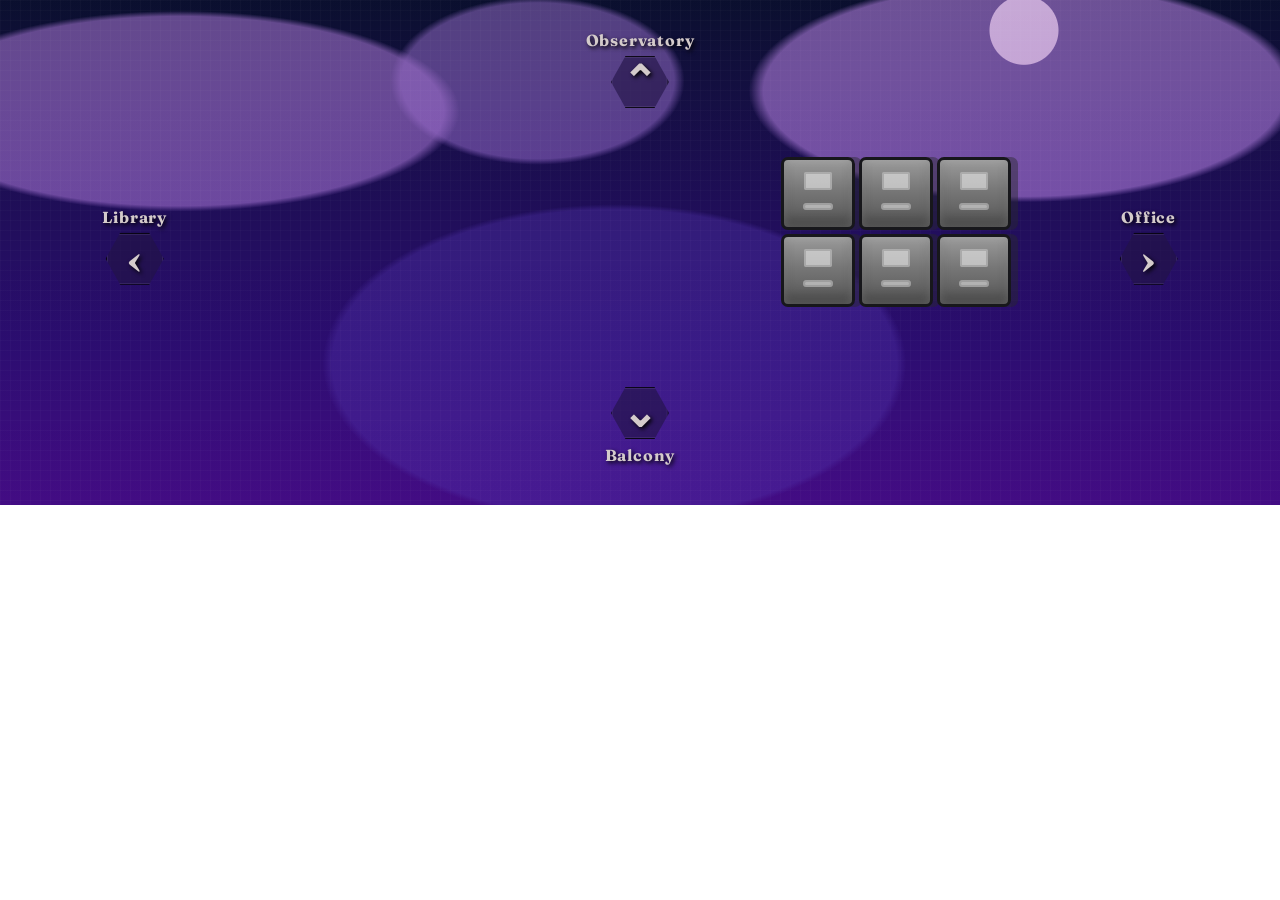
<file: rooms/archive/index.html>
<!DOCTYPE html>
<html lang="en">
<head>
  <meta charset="UTF-8" />
  <meta name="viewport" content="width=device-width, initial-scale=1.0" />
  <title>AFIJ Archive Room</title>
  <link rel="stylesheet" href="archive.css" />
</head>
<body>

<div id="archive-room">
  <div class="archive-bg"></div>

  <!-- Change href values to your real Carrd anchors/pages. -->
<!-- Library -->
<a href="#library" target="_top" class="room-nav nav-left" aria-label="Go to Library">
  <span class="nav-label">Library</span>
  <span class="hex">‹</span>
</a>

<!-- Office -->
<a href="#office" target="_top" class="room-nav nav-right" aria-label="Go to Office">
  <span class="nav-label">Office</span>
  <span class="hex">›</span>
</a>

<!-- Observatory -->
<a href="#observatory" target="_top" class="room-nav nav-up" aria-label="Go to Observatory">
  <span class="nav-label">Observatory</span>
  <span class="hex">⌃</span>
</a>

<!-- Balcony -->
<a href="#balcony" target="_top" class="room-nav nav-down" aria-label="Go to Balcony">
  <span class="hex">⌄</span>
  <span class="nav-label">Balcony</span>
</a>

  <!-- Drawer order: Leona > Monochrome > Kovi / Ben > Synopsis > Oliver -->
  <div class="filing-cabinet" aria-label="Archive Filing Cabinet">
    <button class="drawer" onclick="AFIJArchive.openModal('drawer_leona')" aria-label="Open Leona file"></button>
    <button class="drawer" onclick="AFIJArchive.openModal('drawer_monochrome')" aria-label="Open Monochrome file"></button>
    <button class="drawer" onclick="AFIJArchive.openModal('drawer_kovi')" aria-label="Open Kovi file"></button>
    <button class="drawer" onclick="AFIJArchive.openModal('drawer_ben')" aria-label="Open Ben file"></button>
    <button class="drawer" onclick="AFIJArchive.openModal('drawer_synopsis')" aria-label="Open Case Summary"></button>
    <button class="drawer" onclick="AFIJArchive.openModal('drawer_oliver')" aria-label="Open Oliver file"></button>
  </div>
</div>

<!-- MODAL STORAGE -->

<div id="drawer_synopsis" class="modal-app">
  <div class="overlay" onclick="AFIJArchive.closeModal('drawer_synopsis')"></div>
  <div class="modal">
    <h2>CASE SUMMARY</h2>
    <p><strong>A Flight in June</strong></p>
    <p>In a dying world of cogs and gears where gods fade when forgotten, a pair of twin detectives leave their quiet hometown to investigate a nationwide string of disappearances.</p>
    <p>The deeper they dig into the towering city of Monochrome, the more they uncover a sickness turning people into brass from the inside out, a criminal underworld that seems to know more than it should, and traces of a forgotten god who may still be alive.</p>
    <p>Along the way they cross paths with a wanted criminal who treats life like a stage play, an undercover mafia boss who can manipulate time, ancient spirits from Welsh folklore, and a mystery that reaches far beyond the missing persons case they came to solve.</p>
    <hr>
    <p>Some stories are about finding the truth. This one is about what the world chooses to remember.</p>
    <p>Nothing is permanent. Seasons change, cities crumble, and even gods can fade into myth. Yet despite everything, the world continues to turn.</p>
    <span onclick="AFIJArchive.closeModal('drawer_synopsis')" class="close-btn">CLOSE FILE</span>
  </div>
</div>

<div id="drawer_kovi" class="modal-app">
  <div class="overlay" onclick="AFIJArchive.closeModal('drawer_kovi')"></div>
  <div class="modal">
    <h2>FILE: PHOENIX</h2>
    <p><strong>Kovion “Kovi” Starling</strong></p>
    <p>Information broker. Wanted criminal. Professional liar. Kovi is known throughout Monochrome for his disguises, false names, impossible luck, and a smile that usually means someone else is already losing.</p>
    <p>Behind the theatrics is a sharp mind and a survivor's instinct. He treats life like a stage play, always performing, always adapting, but the act becomes harder to maintain whenever someone notices the truth beneath the performance.</p>
    <hr>
    <p><em>"Everyone wears a mask. Mine just happens to be prettier."</em></p>
    <p><em>"I had a much better quote here before somebody got offended."</em></p>
    <span onclick="AFIJArchive.closeModal('drawer_kovi')" class="close-btn">CLOSE FILE</span>
  </div>
</div>

<div id="drawer_ben" class="modal-app">
  <div class="overlay" onclick="AFIJArchive.closeModal('drawer_ben')"></div>
  <div class="modal">
    <h2>FILE: BENJAMIN FRIEST</h2>
    <p><strong>Detective of Veridia</strong></p>
    <p>Warm, reckless, and dangerously kind, Benjamin has a gift for reaching people others overlook. His easygoing nature often hides how seriously he takes every case placed in front of him.</p>
    <p>Ben believes people are worth trusting until proven otherwise. He throws himself into problems without hesitation, guided more by empathy than caution, and refuses to leave anyone behind if he can help it.</p>
    <hr>
    <p><em>"I'd rather get hurt helping someone than walk away wondering if I could've."</em></p>
    <span onclick="AFIJArchive.closeModal('drawer_ben')" class="close-btn">CLOSE FILE</span>
  </div>
</div>

<div id="drawer_leona" class="modal-app">
  <div class="overlay" onclick="AFIJArchive.closeModal('drawer_leona')"></div>
  <div class="modal">
    <h2>FILE: LEONA FRIEST</h2>
    <p><strong>Detective of Veridia</strong></p>
    <p>Logical, observant, and far less cold than she appears, Leona follows evidence where others follow fear. She notices what people hide, what rooms remember, and what her brother is absolutely about to do wrong.</p>
    <p>Though often reserved, Leona cares deeply about the people around her. She values honesty, precision, and patience, preferring facts over assumptions and solutions over dramatics.</p>
    <hr>
    <p><em>"The truth exists whether we're comfortable with it or not."</em></p>
    <span onclick="AFIJArchive.closeModal('drawer_leona')" class="close-btn">CLOSE FILE</span>
  </div>
</div>

<div id="drawer_oliver" class="modal-app">
  <div class="overlay" onclick="AFIJArchive.closeModal('drawer_oliver')"></div>
  <div class="modal">
    <h2>CLASSIFIED FILE: OLIVER MORRIS</h2>
    <p><strong>Undercover Operative</strong></p>
    <p>Respected by detectives, feared by criminals, and avoided by informants, Oliver Morris operates deep within Monochrome’s criminal underworld under identities few people are allowed to question.</p>
    <p>Patient, disciplined, and difficult to read, Oliver has spent years learning how to disappear into a role. Beneath his calm exterior is someone fiercely dedicated to his work, willing to endure isolation if it means seeing a case through to the end.</p>
    <hr>
    <p><em>"The difference between a secret and a confession is usually time."</em></p>
    <span onclick="AFIJArchive.closeModal('drawer_oliver')" class="close-btn">CLOSE FILE</span>
  </div>
</div>

<div id="drawer_monochrome" class="modal-app">
  <div class="overlay" onclick="AFIJArchive.closeModal('drawer_monochrome')"></div>
  <div class="modal">
    <h2>CITY RECORDS: MONOCHROME</h2>
    <p><strong>Industrial Capital of Northshire</strong></p>
    <p>Monochrome is the largest city in the known world and the beating heart of industry, commerce, and innovation.</p>
    <p>Built upon towering coastal cliffs, the city grew upward rather than outward, eventually forming six immense layers stacked upon one another. As Monochrome expanded, wealth and influence rose with it.</p>
    <p>Connecting every layer is the Ascension, a colossal elevator network that carries citizens between the city's heights and depths. For many, it is a symbol of opportunity. For others, a reminder that not everyone is destined to reach the top.</p>
    <p>Beneath the brass towers and steam-powered marvels lies a city of secrets, corruption, and mysteries waiting to be uncovered.</p>
    <hr>
    <p><em>"The city is split into six layers. The rich live at the top, the poor live at the bottom, and the criminals live everywhere."</em> — K. Starling</p>
    <span onclick="AFIJArchive.closeModal('drawer_monochrome')" class="close-btn">CLOSE FILE</span>
  </div>
</div>

<script src="archive.js"></script>
</body>
</html>
</file>
<file: rooms/archive/archive.css>
@import url('https://fonts.googleapis.com/css2?family=Fraunces:opsz,wght@9..144,400;9..144,700&display=swap');

:root {
  --afij-text:#D4CBCB;
  --afij-line:rgba(212,203,203,.35);
  --afij-panel:rgba(10,10,15,.50);
}

* { box-sizing:border-box; }

html, body {
  margin:0;
  width:100%;
  min-height:100%;
  background:transparent;
  font-family:'Hetectives','Fraunces',serif;
}

#archive-room {
  position:relative;
  width:100%;
  height:505px;
  overflow:hidden;
  color:var(--afij-text);
  text-shadow:2px 2px 4px #000;
  background:
    linear-gradient(rgba(35,0,70,.05),rgba(70,0,135,.25)),
    radial-gradient(circle at 80% 6%,rgba(255,255,220,.85) 0 34px,transparent 35px),
    linear-gradient(180deg,#09102d 0%,#26106c 68%,#421083 100%);
}

.archive-bg {
  position:absolute;
  inset:0;
  background:
    radial-gradient(ellipse at 14% 22%,rgba(185,130,230,.65) 0 17%,transparent 18%),
    radial-gradient(ellipse at 42% 16%,rgba(180,130,235,.55) 0 13%,transparent 14%),
    radial-gradient(ellipse at 80% 18%,rgba(190,135,235,.7) 0 18%,transparent 19%),
    radial-gradient(ellipse at 48% 72%,rgba(80,50,170,.5) 0 30%,transparent 31%);
  opacity:.78;
}

#archive-room::after {
  content:"";
  position:absolute;
  inset:0;
  pointer-events:none;
  background-image:
    linear-gradient(rgba(255,255,255,.04) 1px,transparent 1px),
    linear-gradient(90deg,rgba(255,255,255,.04) 1px,transparent 1px);
  background-size:10px 10px;
  mix-blend-mode:screen;
  opacity:.5;
}

.room-nav {
  position:absolute;
  z-index:5;
  color:var(--afij-text);
  text-decoration:none;
  text-align:center;
  font-weight:700;
  letter-spacing:.05em;
}

.nav-label {
  display:block;
  margin-bottom:.35rem;
}

.hex {
  width:58px;
  height:52px;
  display:grid;
  place-items:center;
  margin:0 auto;
  clip-path:polygon(25% 0,75% 0,100% 50%,75% 100%,25% 100%,0 50%);
  background:rgba(35,20,70,.62);
  border:1px solid rgba(0,0,0,.75);
  box-shadow:0 0 14px rgba(0,0,0,.65), inset 0 0 0 1px rgba(255,255,255,.08);
  font-size:2.6rem;
  line-height:1;
  transition:transform .15s ease, filter .15s ease;
}

.room-nav:hover .hex {
  transform:scale(1.08);
  filter:brightness(1.12);
}

.nav-left { left:8%; top:41%; }
.nav-right { right:8%; top:41%; }
.nav-up { top:6%; left:50%; transform:translateX(-50%); }
.nav-down { bottom:8%; left:50%; transform:translateX(-50%); }
.nav-down .nav-label { margin-top:.35rem; margin-bottom:0; }

.filing-cabinet {
  position:absolute;
  z-index:4;
  right:21%;
  top:31%;
  width:230px;
  height:150px;
  display:grid;
  grid-template-columns:repeat(3,1fr);
  gap:4px;
}

.drawer {
  position:relative;
  cursor:pointer;
  border:3px solid #17171b;
  border-radius:7px;
  background:linear-gradient(180deg,#9a9a9a 0%,#777 45%,#555 100%);
  box-shadow:7px 0 0 rgba(40,40,45,.45), inset 0 0 10px rgba(255,255,255,.16), inset 0 -8px 12px rgba(0,0,0,.2);
}

.drawer::before {
  content:"";
  position:absolute;
  top:19%;
  left:50%;
  transform:translateX(-50%);
  width:28px;
  height:18px;
  border-radius:2px;
  background:rgba(230,230,230,.65);
  box-shadow:inset 0 0 0 2px rgba(120,120,120,.35);
}

.drawer::after {
  content:"";
  position:absolute;
  bottom:24%;
  left:50%;
  transform:translateX(-50%);
  width:30px;
  height:7px;
  border-radius:999px;
  background:rgba(210,210,210,.7);
  box-shadow:inset 0 0 0 2px rgba(120,120,120,.35);
}

.drawer:hover { filter:brightness(1.15); }

.modal-app {
  display:none;
  position:fixed;
  z-index:2147483647;
  inset:0;
  font-family:'Hetectives','Fraunces',serif;
  color:var(--afij-text);
  text-shadow:2px 2px 4px #000;
  text-align:center;
}

.overlay {
  position:fixed;
  inset:0;
  background:rgba(0,0,0,.75);
  backdrop-filter:blur(4px);
  -webkit-backdrop-filter:blur(4px);
}

.modal {
  position:fixed;
  top:50%;
  left:50%;
  width:min(88vw,580px);
  max-height:82vh;
  overflow-y:auto;
  transform:translate(-50%,-50%);
  padding:2rem;
  background-color:var(--afij-panel);
  backdrop-filter:blur(6px);
  -webkit-backdrop-filter:blur(6px);
  border:1px solid var(--afij-line);
  box-shadow:0 0 35px rgba(0,0,0,.85), inset 0 0 0 1px rgba(255,255,255,.04);
}

.modal h2 {
  margin:0 0 .6rem;
  letter-spacing:.08em;
  font-size:1.8rem;
}

.modal p {
  line-height:1.6;
  font-size:1rem;
  margin-left:auto;
  margin-right:auto;
}

.close-btn {
  margin-top:1.2rem;
  cursor:pointer;
  display:inline-block;
  border:1px solid var(--afij-text);
  padding:.5rem .8rem;
  letter-spacing:.08em;
  color:var(--afij-text);
  text-decoration:none;
}

.close-btn:hover { background:rgba(212,203,203,.12); }

@media (max-width:700px) {
  #archive-room { height:560px; }

  .filing-cabinet {
    width:210px;
    height:138px;
    right:50%;
    top:39%;
    transform:translateX(50%);
  }

  .nav-left { left:6%; top:38%; }
  .nav-right { right:6%; top:38%; }
  .nav-up { top:5%; }
  .nav-down { bottom:7%; }

  .hex {
    width:52px;
    height:48px;
    font-size:2.25rem;
  }

  .nav-label { font-size:.82rem; }

  .modal { padding:1.4rem; }
  .modal h2 { font-size:1.35rem; }
}
</file>
